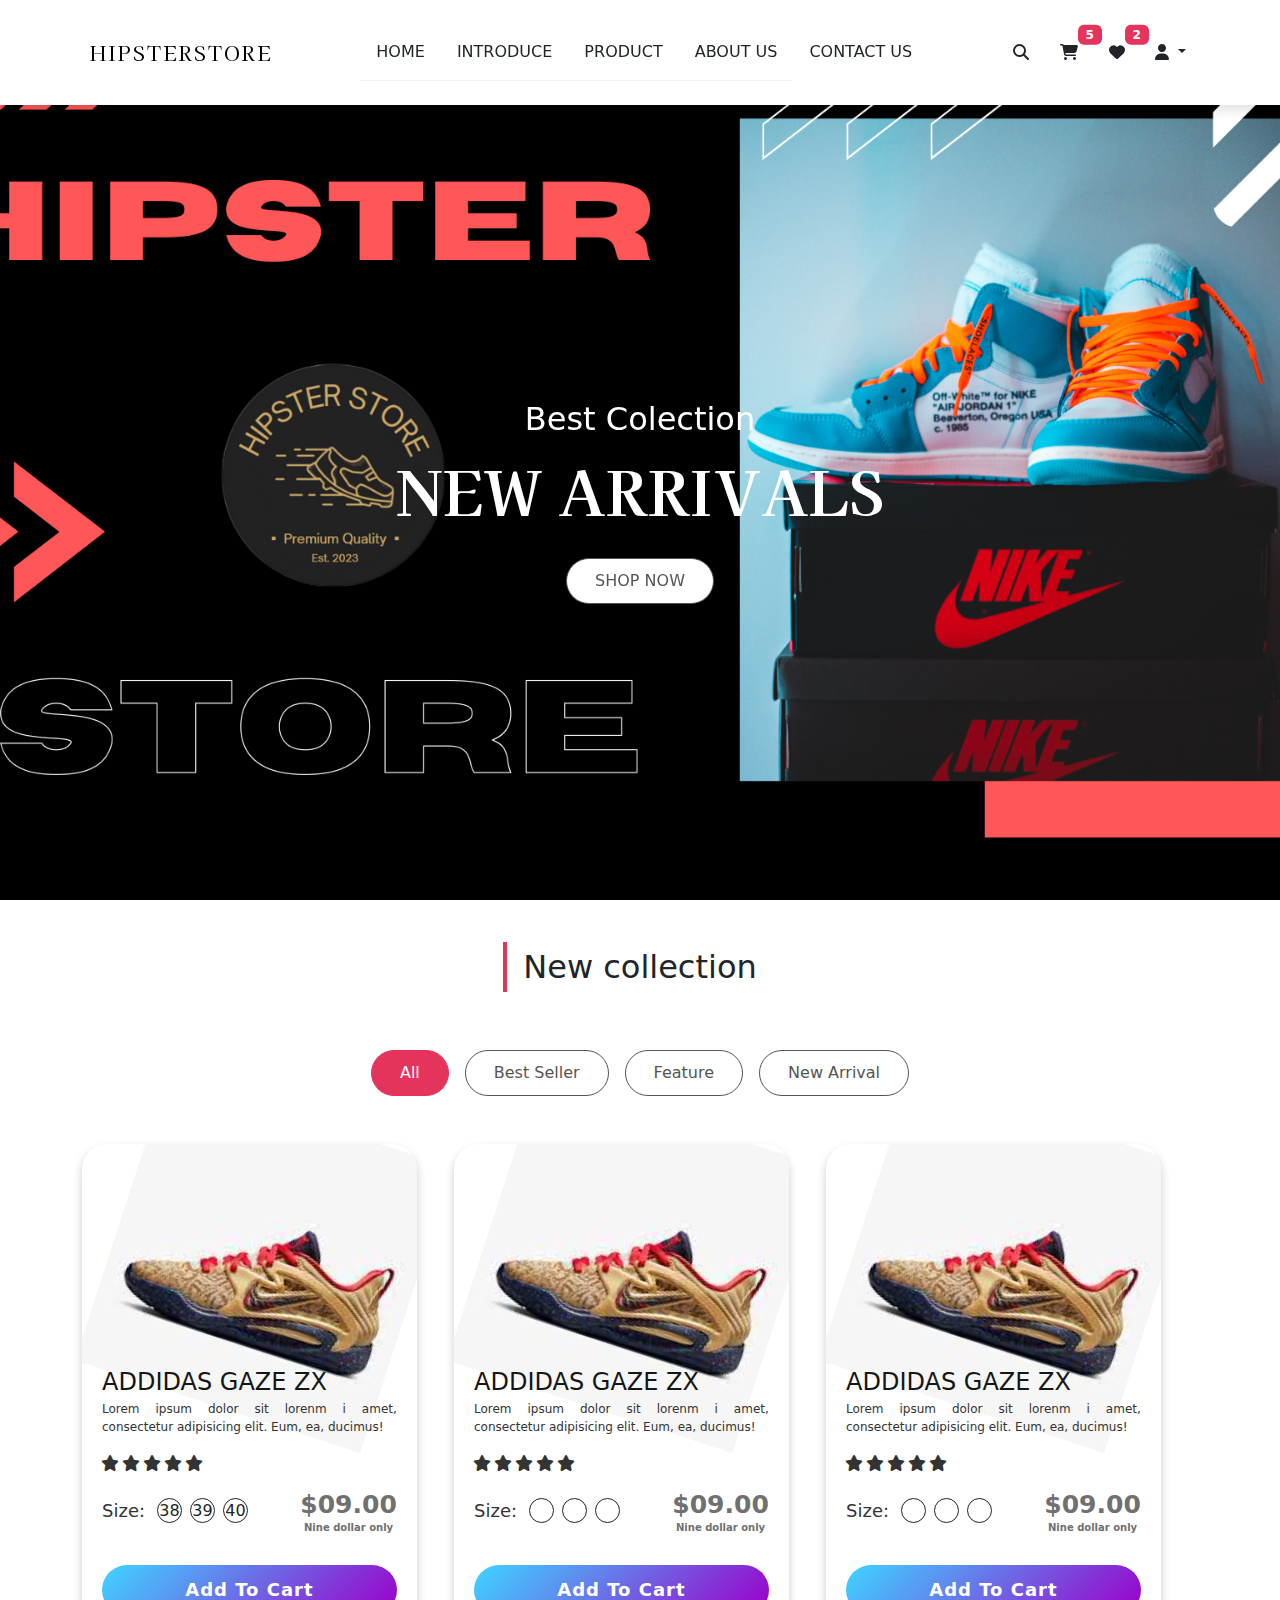
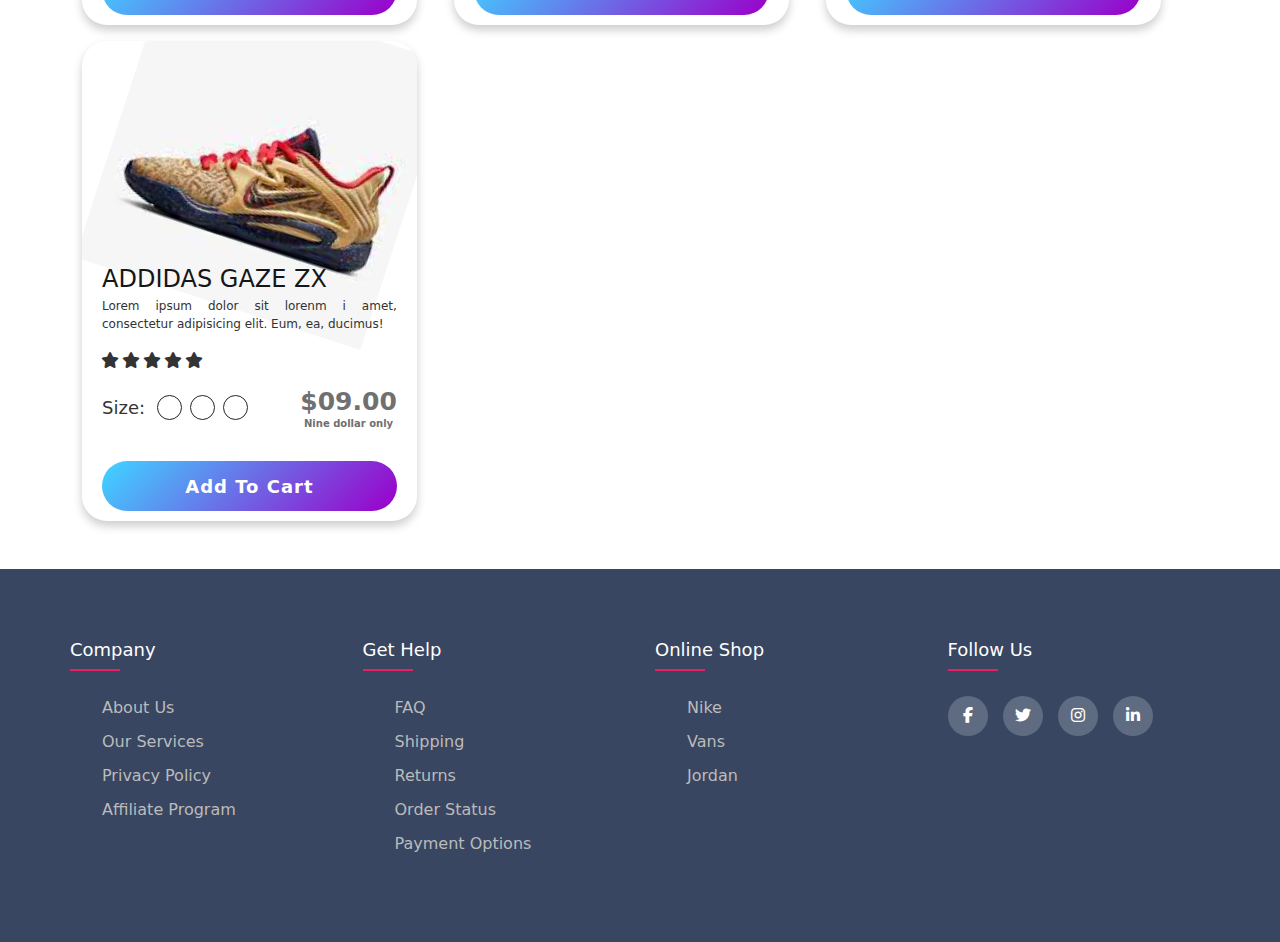
<file: target/swp301/Home.html>
<!DOCTYPE html>
<html lang="en">
<head>
    <meta charset="UTF-8">
    <meta http-equiv="X-UA-Compatible" content="IE=edge">
    <meta name="viewport" content="width=device-width, initial-scale=1.0">
    <link href="https://cdn.jsdelivr.net/npm/bootstrap@5.2.3/dist/css/bootstrap.min.css" rel="stylesheet">
    <link rel="stylesheet" href="https://cdnjs.cloudflare.com/ajax/libs/font-awesome/6.4.0/css/all.min.css">
    <script src="https://cdn.jsdelivr.net/npm/bootstrap@5.2.3/dist/js/bootstrap.bundle.min.js"></script>
    <link rel="stylesheet" href="css/style.css">
    <title>Home Page</title>
</head>
<body>
    <!-- nav menu -->
    <nav class = "navbar navbar-expand-lg navbar-light bg-white py-4 fixed-top">
        <div class = "container">
            <a class = "navbar-brand d-flex justify-content-between align-items-center order-lg-0" href = "index.html">
                
                <span class = "text-uppercase fw-lighter ms-2">HipsterStore</span>
            </a>
    
            <div class = "order-lg-2 nav-btns">
                <button type = "button" class = "btn position-relative">
                    <i class = "fa fa-search"></i>
                </button>
                <button type = "button" class = "btn position-relative">
                    <i class = "fa fa-shopping-cart"></i>
                    <span class = "position-absolute top-0 start-100 translate-middle badge bg-primary">5</span>
                </button>
                <button type = "button" class = "btn position-relative">
                    <i class = "fa fa-heart"></i>
                    <span class = "position-absolute top-0 start-100 translate-middle badge bg-primary">2</span>
                </button>
                <button type="button" class="btn position-relative dropdown-toggle" style="border: none" data-bs-toggle="dropdown">
                    <i class="fa-solid fa-user"></i>
                    <span class = "position-absolute top-0 start-100 translate-middle badge bg-primary"></span>
                    <ul class="dropdown-menu">
                        <li class="nav-item px-2 py-2 "><a class = "nav-link text-center  text-dark" href="#">Login</a></li>
                        <li class="nav-item px-2 py-2"><a class = "nav-link text-center  text-dark" href="#">Logout</a></li>
                      </ul>
                </button>
            </div>
    
            <button class = "navbar-toggler border-0" type = "button" data-bs-toggle = "collapse" data-bs-target = "#navMenu">
                <span class = "navbar-toggler-icon"></span>
            </button>
    
            <div class = "collapse navbar-collapse order-lg-1" id = "navMenu">
                <ul class = "navbar-nav mx-auto text-center">
                    <li class = "nav-item px-2 py-2">
                        <a class = "nav-link text-uppercase text-dark" href = "#header">home</a>
                    </li>
                    <li class = "nav-item px-2 py-2">
                        <a class = "nav-link text-uppercase text-dark" href = "#collection">Introduce</a>
                    </li>
                    <li class = "nav-item px-2 py-2">
                        <a class = "nav-link text-uppercase text-dark" href = "#special">Product</a>
                    </li>
                    <li class = "nav-item px-2 py-2">
                        <a class = "nav-link text-uppercase text-dark" href = "#about">About us</a>
                    </li>
                    <li class = "nav-item px-2 py-2 border-0">
                        <a class = "nav-link text-uppercase text-dark" href = "#popular">Contact Us</a>
                    </li>
                </ul>
            </div>
        </div>
    </nav>
    <!-- end nav menu -->

    <!-- Header slide -->
    <header id="header" class="vh-100 carousel slide " data-bs-ride="carousel" style="padding-top:104px">
        <div class="container h-100 d-flex align-items-center  carousel-inner"> 
            <div class="text-center carousel-item active">
                <h2 class="text-capitalize text-white"> Best colection</h2>
                <h1 class="text-uppercase py-2 fw-bold text-white"> New arrivals</h1>
                <a href="" class="btn mt-3 text-uppercase">Shop now</a>
            </div>
            <div class="text-center carousel-item">
                <h2 class="text-capitalize text-white"> Best price & offer</h2>
                <h1 class="text-uppercase py-2 fw-bold text-white"> New Season</h1>
                <a href="" class="btn mt-3 text-uppercase">Buy now</a>
            </div>
        </div>

        <button class="carousel-control-prev" type="button" data-bs-target="#header" data-bs-slide="prev">
            <span class="carosuel-control-prev-icon "></span>
        </button>
        <button class="carousel-control-next" type="button" data-bs-target="#header" data-bs-slide="next">
            <span class="carosuel-control-next-icon"></span>
        </button>
    </header>
    <!-- end header -->

    <!-- collection -->

    <section id="collection" class="py-5">
        <div class="container">
            <div class="title text-center">
                <h2 class="position-relative d-inline-block"> New collection </h2>
            </div>

            <div class="row g-0">
                <div class="d-flex flex-wrap justify-content-center mt-5">
                    <button type="button" class="btn m-2 active-filter-btn">All</button>
                    <button type="button" class="btn m-2">Best Seller</button>
                    <button type="button" class="btn m-2">Feature</button>
                    <button type="button" class="btn m-2">New Arrival</button>
                </div>

                <div class="collection-list mt-4 row gx-0 gy-3">
                    <div class="col-md-6 col-lg-4 " onmouseover="show()" onmouseout="hideShow()">
                        <div class="product-card">
                            <div class="logo-cart">
                              <!--<img src="images/logo.jpg" alt="logo">-->
                              <i class='bx bx-shopping-bag'></i>
                            </div>
                            <div class="main-images">
                              <img id="blue" class="blue active" src="imgs/download.jpg" alt="blue">
                              
                            </div>
                            <div class="shoe-details">
                              <span class="shoe_name">ADDIDAS GAZE ZX</span>
                              <p>Lorem ipsum dolor sit lorenm i amet, consectetur adipisicing elit. Eum, ea, ducimus!</p>
                              <div class="stars">
                                <i class="fa-solid fa-star"></i>
                                <i class="fa-solid fa-star"></i>
                                <i class="fa-solid fa-star"></i>
                                <i class="fa-solid fa-star"></i>
                                <i class="fa-solid fa-star"></i>
                              </div>
                            </div>
                            <div class="size-price">
                                <div class="size-option">
                                  <span class="size">Size:</span>
                                  <div class="circles">
                                    <span class="circle"  >38</span>
                                    <span class="circle  " >39</span>
                                    <span class="circle  " >40</span>
                                  </div>
                                </div>
                                <div class="price">
                                  <span class="price_num">$09.00</span>
                                  <span class="price_letter">Nine dollar only</span>
                                </div>
                              </div>
                            <div class="button">
                              <div class="button-layer"></div>
                              <button>Add To Cart</button>
                            </div>
                          </div>
                    </div>
                    <div class="col-md-6 col-lg-4 " onmouseover="show()" onmouseout="hideShow()">
                        <div class="product-card">
                            <div class="logo-cart">
                              <!--<img src="images/logo.jpg" alt="logo">-->
                              <i class='bx bx-shopping-bag'></i>
                            </div>
                            <div class="main-images">
                              <img id="blue" class="blue active" src="imgs/download.jpg" alt="blue">
                              
                            </div>
                            <div class="shoe-details">
                              <span class="shoe_name">ADDIDAS GAZE ZX</span>
                              <p>Lorem ipsum dolor sit lorenm i amet, consectetur adipisicing elit. Eum, ea, ducimus!</p>
                              <div class="stars">
                                <i class="fa-solid fa-star"></i>
                                <i class="fa-solid fa-star"></i>
                                <i class="fa-solid fa-star"></i>
                                <i class="fa-solid fa-star"></i>
                                <i class="fa-solid fa-star"></i>
                              </div>
                            </div>
                            <div class="size-price">
                              <div class="size-option">
                                <span class="size">Size:</span>
                                <div class="circles">
                                  <span class="circle blue active"  id="blue"></span>
                                  <span class="circle pink " id="pink"></span>
                                  <span class="circle yellow " id="yellow"></span>
                                </div>
                              </div>
                              <div class="price">
                                <span class="price_num">$09.00</span>
                                <span class="price_letter">Nine dollar only</span>
                              </div>
                            </div>
                            <div class="button">
                              <div class="button-layer"></div>
                              <button>Add To Cart</button>
                            </div>
                          </div>
                    </div>
                    <div class="col-md-6 col-lg-4 " onmouseover="show()" onmouseout="hideShow()">
                        <div class="product-card">
                            <div class="logo-cart">
                              <!--<img src="images/logo.jpg" alt="logo">-->
                              <i class='bx bx-shopping-bag'></i>
                            </div>
                            <div class="main-images">
                              <img id="blue" class="blue active" src="imgs/download.jpg" alt="blue">
                              
                            </div>
                            <div class="shoe-details">
                              <span class="shoe_name">ADDIDAS GAZE ZX</span>
                              <p>Lorem ipsum dolor sit lorenm i amet, consectetur adipisicing elit. Eum, ea, ducimus!</p>
                              <div class="stars">
                                <i class="fa-solid fa-star"></i>
                                <i class="fa-solid fa-star"></i>
                                <i class="fa-solid fa-star"></i>
                                <i class="fa-solid fa-star"></i>
                                <i class="fa-solid fa-star"></i>
                              </div>
                            </div>
                            <div class="size-price">
                                <div class="size-option">
                                  <span class="size">Size:</span>
                                  <div class="circles">
                                    <span class="circle blue active"  id="blue"></span>
                                    <span class="circle pink " id="pink"></span>
                                    <span class="circle yellow " id="yellow"></span>
                                  </div>
                                </div>
                                <div class="price">
                                  <span class="price_num">$09.00</span>
                                  <span class="price_letter">Nine dollar only</span>
                                </div>
                              </div>
                            <div class="button">
                              <div class="button-layer"></div>
                              <button>Add To Cart</button>
                            </div>
                          </div>
                    </div>
                    <div class="col-md-6 col-lg-4 " onmouseover="show()" onmouseout="hideShow()">
                        <div class="product-card">
                            <div class="logo-cart">
                              <!--<img src="images/logo.jpg" alt="logo">-->
                              <i class='bx bx-shopping-bag'></i>
                            </div>
                            <div class="main-images">
                              <img id="blue" class="blue active" src="imgs/download.jpg" alt="blue">
                              
                            </div>
                            <div class="shoe-details">
                              <span class="shoe_name">ADDIDAS GAZE ZX</span>
                              <p>Lorem ipsum dolor sit lorenm i amet, consectetur adipisicing elit. Eum, ea, ducimus!</p>
                              <div class="stars">
                                <i class="fa-solid fa-star"></i>
                                <i class="fa-solid fa-star"></i>
                                <i class="fa-solid fa-star"></i>
                                <i class="fa-solid fa-star"></i>
                                <i class="fa-solid fa-star"></i>
                              </div>
                            </div>
                            <div class="size-price">
                                <div class="size-option">
                                  <span class="size">Size:</span>
                                  <div class="circles">
                                    <span class="circle blue active"  id="blue"></span>
                                    <span class="circle pink " id="pink"></span>
                                    <span class="circle yellow " id="yellow"></span>
                                  </div>
                                </div>
                                <div class="price">
                                  <span class="price_num">$09.00</span>
                                  <span class="price_letter">Nine dollar only</span>
                                </div>
                              </div>
                            <div class="button">
                              <div class="button-layer"></div>
                              <button>Add To Cart</button>
                            </div>
                          </div>
                    </div>
                    
                </div>
            </div>
        </div>
    </section>
    <!-- end of collection -->



<!-- footer -->
    <footer class="footer">
        <div class="container">
            <div class="row">
                <div class="footer-col">
                    <h4>company</h4>
                    <ul>
                        <li><a href="#">about us</a></li>
                        <li><a href="#">our services</a></li>
                        <li><a href="#">privacy policy</a></li>
                        <li><a href="#">affiliate program</a></li>
                    </ul>
                </div>
                <div class="footer-col">
                    <h4>get help</h4>
                    <ul>
                        <li><a href="#">FAQ</a></li>
                        <li><a href="#">shipping</a></li>
                        <li><a href="#">returns</a></li>
                        <li><a href="#">order status</a></li>
                        <li><a href="#">payment options</a></li>
                    </ul>
                </div>
                <div class="footer-col">
                    <h4>online shop</h4>
                    <ul>
                        <li><a href="#">Nike</a></li>
                        <li><a href="#">Vans</a></li>
                        <li><a href="#">Jordan</a></li>
                    </ul>
                </div>
                <div class="footer-col">
                    <h4>follow us</h4>
                    <div class="social-links">
                        <a href="#"><i class="fab fa-facebook-f"></i></a>
                        <a href="#"><i class="fab fa-twitter"></i></a>
                        <a href="#"><i class="fab fa-instagram"></i></a>
                        <a href="#"><i class="fab fa-linkedin-in"></i></a>
                    </div>
                </div>
            </div>
        </div>
   </footer>
<!-- end footer -->
   <script>
        
   </script>
</body>
</html>
</file>
<file: target/swp301/css/style.css>
@import url('https://fonts.googleapis.com/css2?family=Kaisei+Tokumin:wght@400;500;700&family=Poppins:wght@300;400;500&display=swap');

:root{
    --lg-font: 'Kaisei Tokumin', serif;
    --sm-font: 'Poppins', sans-serif;
    --pink: #e5345b;
}
* {
  margin: 0;
  padding: 0;
  box-sizing: border-box;
}

/* button */
.bg-primary{
  background-color: var(--pink)!important;
}

.btn:not(.nav-btns button){
  background-color: #fff;
  color: rgb(85, 85, 85);
  padding: 10px 28px;
  border-radius: 25px;
  border: 1px solid rgb(85, 85, 85);
}
.btn:not(.nav-btns button):hover{
  background-color: var(--pink);
  color: #fff;
  border-color: var(--pink);
}

/* text color */
.text-primary{
  color: var(--pink)!important;
}

/* navbar */
.navbar{
  -webkit-box-shadow: 0 3px 9px 3px rgba(0, 0, 0, 0.1);
          box-shadow: 0 3px 9px 3px rgba(0, 0, 0, 0.1);
}
.navbar-brand img{
  width: 30px;
}
.navbar-brand span{
  letter-spacing: 2px;
  font-family: var(--lg-font);
}
.nav-link:hover{
  color: var(--pink)!important;
}
.nav-item{
  border-bottom: 0.5px solid rgba(0, 0, 0, 0.05);
}

#header{
	background: url(/src/main/webapp/imgs/hero-bg.png) top/cover no-repeat;
	
}
.carousel-inner h1 { 
	font-size: 60px;
	font-family: var(--lg-font);
}

.carousel-item{
	border-color: #fff!important;
}

.carousel-item .btn:hover{
	border-color: var(--pink)!important;
}
.title h2::before{
	position: absolute;
	content: "";
	width: 4px;
	height: 50px;
	background-color: var(--pink);
	left:-20px;
	top:50%;
	transform: translateY(-50%);
}

.active-filter-btn{
	background-color: var(--pink)!important;
	color:#fff!important;
	border-color: var(--pink)!important;
	
}
.collection-img span{
	top:20px;
	right: 20px ;
	width: 46px;
	height: 46px;
	border-radius: 50%;
}
.size-container{
	position: absolute;
	left: 5px;
	bottom: 4px;
	display: flex;
	align-items: center;
	
	

}

.size-container .size {
	width: 35px;
	height: 35px;
	padding: 5px 10px;
	margin-right: 5px;
	font-size: 12px;
	background: #fff;
	
}
.size-container span:hover{
	cursor: pointer;
	background: var(--pink);
}
.product-card {
	position: relative;
	width: 90%;
	border-radius: 25px;
	padding: 10px 20px ;
	background: #fff;
	box-shadow: 0 5px 10px rgba(0, 0, 0, 0.2);
	z-index: 3;
	overflow: hidden;
  }
  .product-card .logo-cart{
	display: flex;
	align-items: center;
	justify-content: space-between;
  }
  .product-card .logo-cart img{
	height: 60px;
	width: 60px;
	object-fit: cover;
  }
  .product-card .logo-cart i{
	font-size: 27px;
	color: #707070;
	cursor: pointer;
	transition: color 0.3s ease;
  }
  .product-card .logo-cart i:hover{
	color: #333;
  }
  .product-card .main-images{
	position: relative;
	height: 210px;
  }
  .product-card .main-images img{
	position: absolute;
	height: 300px;
	width: 300px;
	object-fit: cover;
	transform: rotate(18deg);
	left: 12px;
	top: -40px;
	z-index: -1;
	opacity: 0;
	transition: opacity 0.5s ease;
  }
  .product-card .main-images img.active{
	opacity: 1;
  }
  .product-card .shoe-details .shoe_name{
	font-size: 24px;
	font-weight: 500;
	color: #161616;
  }
  .product-card .shoe-details p{
	font-size: 12px;
	font-weight: 400;
	color: #333;
	text-align: justify;
  }
  .product-card .shoe-details .stars i{
	margin: 0 -1px;
	color: #333;
  }
  .product-card .size-price .size-option{
	display: flex;
	align-items: center;
  }
  .size-price{
	display: flex;
	justify-content: space-between;
	align-items: center;
	margin-top: 10px;
  }
  .size-price .size-option .size{
	font-size: 18px;
	font-weight: 500;
	color: #333;
	margin-right: 8px;
  }
  .size-option  .circles{
	display: flex;
  }
  .size-option  .circles .circle{
	height: 25px;
	width: 25px;
	display: flex;
	align-items: center;
	justify-content: center;
	background: #ffffff;
	border: 1px solid;
	border-radius: 50%;
	margin: 0 4px;
	cursor: pointer;
	transition: all 0.4s ease;
  }

  .size-option  .circles .circle:hover{
	background: var(--pink);
  }
  
  .size-price .price{
	display: flex;
	flex-direction: column;
	justify-content: center;
	align-items: center;
  }
  .size-price .price .price_num{
	font-size: 25px;
	font-weight: 600;
	color: #707070;
  }
  .size-price .price .price_letter{
	font-size: 10px;
	font-weight: 600;
	margin-top: -4px;
	color: #707070;
  }
  .product-card .button{
	position: relative;
	height: 50px;
	width: 100%;
	border-radius: 25px;
	margin-top: 30px;
	overflow: hidden;
  }
  .product-card .button .button-layer{
	position: absolute;
	height: 100%;
	width: 300%;
	left: -100%;
	background-image: linear-gradient(135deg,#9708CC, #43CBFF,#9708CC, #43CBFF );
	transition: all 0.4s ease;
	border-radius: 25PX;
  }
  .product-card .button:hover .button-layer{
	left: 0;
  }
  .product-card .button button{
	position: relative;
	height: 100%;
	width: 100%;
	background: none;
	outline: none;
	border: none;
	font-size: 18px;
	font-weight: 600;
	letter-spacing: 1px;
	color: #fff;
  }



footer .container{
	max-width: 1170px;
	margin:auto;
}
footer .row{
	display: flex;
	flex-wrap: wrap;
}
footer ul{
	list-style: none;
}
.footer{
	background-color: #384661

	;
    padding: 70px 0;
}
.footer-col{
   width: 25%;
   padding: 0 15px;
}
.footer-col h4{
	font-size: 18px;
	color: #ffffff;
	text-transform: capitalize;
	margin-bottom: 35px;
	font-weight: 500;
	position: relative;
}
.footer-col h4::before{
	content: '';
	position: absolute;
	left:0;
	bottom: -10px;
	background-color: #e91e63;
	height: 2px;
	box-sizing: border-box;
	width: 50px;
}
.footer-col ul li:not(:last-child){
	margin-bottom: 10px;
}
.footer-col ul li a{
	font-size: 16px;
	text-transform: capitalize;
	color: #ffffff;
	text-decoration: none;
	font-weight: 300;
	color: #bbbbbb;
	display: block;
	transition: all 0.3s ease;
}
.footer-col ul li a:hover{
	color: #ffffff;
	padding-left: 8px;
}
.footer-col .social-links a{
	display: inline-block;
	height: 40px;
	width: 40px;
	background-color: rgba(255,255,255,0.2);
	margin:0 10px 10px 0;
	text-align: center;
	line-height: 40px;
	border-radius: 50%;
	color: #ffffff;
	transition: all 0.5s ease;
}
.footer-col .social-links a:hover{
	color: #24262b;
	background-color: #ffffff;
}

/*responsive*/
@media(max-width: 767px){
  .footer-col{
    width: 50%;
    margin-bottom: 30px;
}
}
@media(max-width: 574px){
  .footer-col{
    width: 100%;
}
}
</file>
